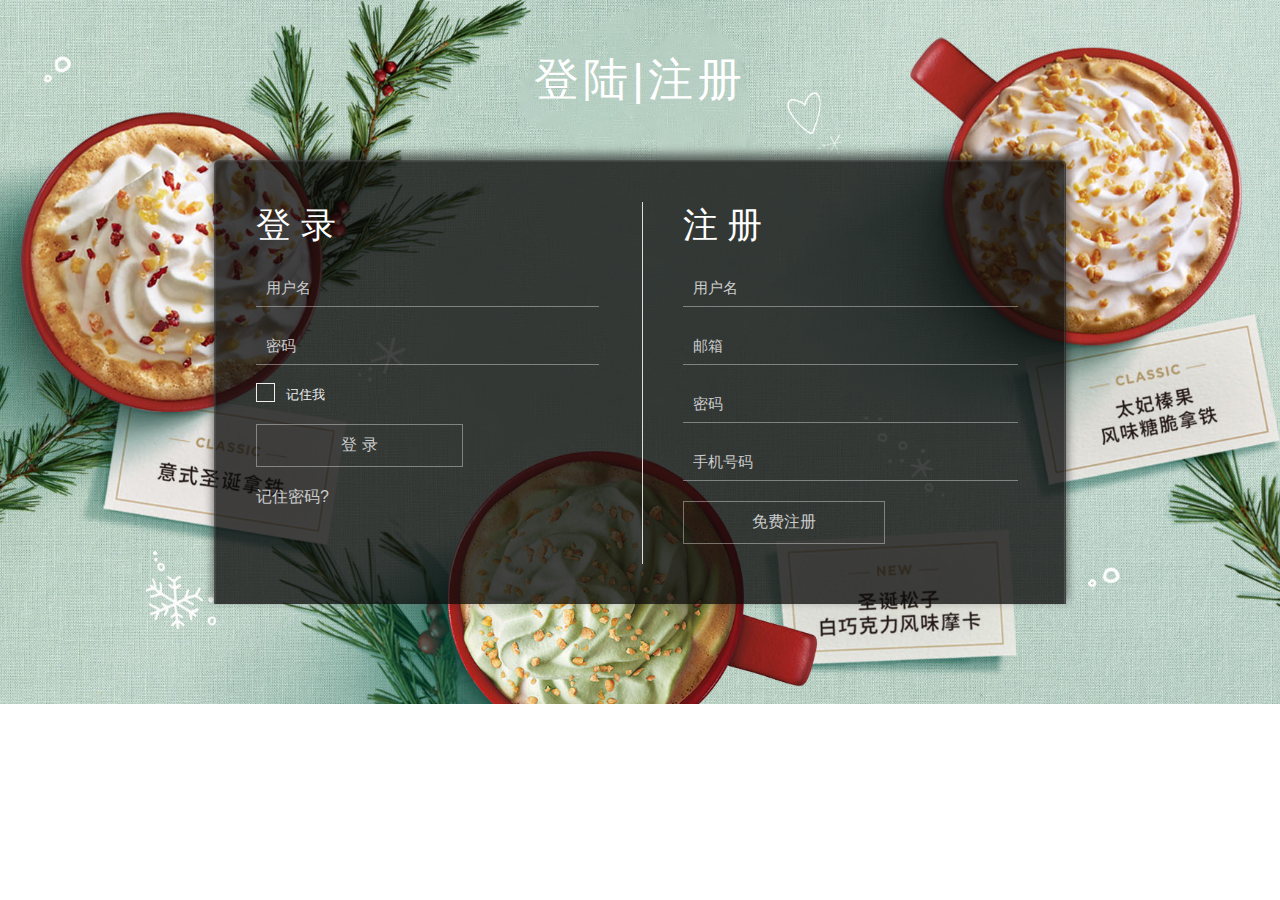
<file: login.html>
<!DOCTYPE html>
<html>

<!-- Head -->
<head>

	<title>登陆|注册</title>

	<!-- Meta-Tags -->
		<meta name="viewport" content="width=device-width, initial-scale=1">
		<meta http-equiv="Content-Type" content="text/html; charset=utf-8">

		<script type="application/x-javascript"> addEventListener("load", function() { setTimeout(hideURLbar, 0); }, false); function hideURLbar(){ window.scrollTo(0,1); } </script>
	<!-- //Meta-Tags -->

	<!-- Style --> 
	<link rel="stylesheet" href="css/loginstyle.css">



</head>
<!-- //Head -->

<!-- Body -->
<body>

	<h1>登陆|注册</h1>

	<div class="container w3layouts agileits">

		<div class="login w3layouts agileits">
			<h2>登 录</h2>
			<form action="#" method="post">
				<input type="text" Name="Userame" placeholder="用户名" required="">
				<input type="password" Name="Password" placeholder="密码" required="">
			</form>
			<ul class="tick w3layouts agileits">
				<li>
					<input type="checkbox" id="brand1" value="">
					<label for="brand1"><span></span>记住我</label>
				</li>
			</ul>
			<div class="send-button w3layouts agileits">
				<form>
					<input type="submit" value="登 录">
				</form>
			</div>
			<a href="#">记住密码?</a>

			<div class="clear"></div>
		</div>
		<div class="register w3layouts agileits">
			<h2>注 册</h2>
			<form action="#" method="post">
				<input type="text" Name="Name" placeholder="用户名" required="">
				<input type="text" Name="Email" placeholder="邮箱" required="">
				<input type="password" Name="Password" placeholder="密码" required="">
				<input type="text" Name="Phone Number" placeholder="手机号码" required="">
			</form>
			<div class="send-button w3layouts agileits">
				<form>
					<input type="submit" value="免费注册">
				</form>
			</div>
			<div class="clear"></div>
		</div>

		<div class="clear"></div>

	</div>

	<div class="footer w3layouts agileits">
		
	</div>

</body>
<!-- //Body -->

</html>
</file>
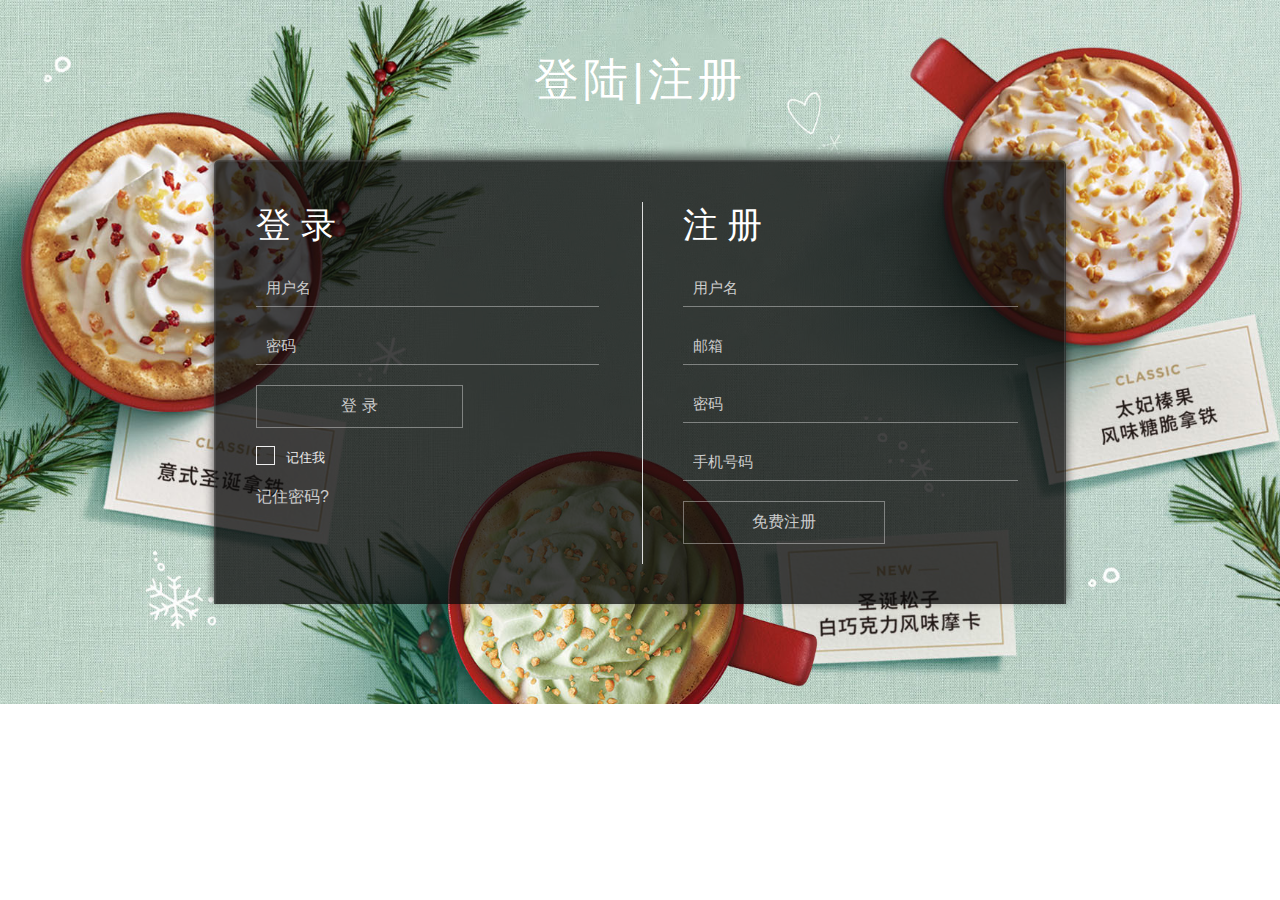
<file: first-version/login.html>
<!DOCTYPE html>
<html>

<!-- Head -->
<head>

	<title>登陆|注册</title>

	<!-- Meta-Tags -->
		<meta name="viewport" content="width=device-width, initial-scale=1">
		<meta http-equiv="Content-Type" content="text/html; charset=utf-8">

		<script type="application/x-javascript"> addEventListener("load", function() { setTimeout(hideURLbar, 0); }, false); function hideURLbar(){ window.scrollTo(0,1); } </script>
	<!-- //Meta-Tags -->

	<!-- Style --> 
	<link rel="stylesheet" href="css/loginstyle.css">

<script>

	function register(){
 var password = document.getElementById("password");

 var name = document.getElementById("name");

 var email = document.getElementById("email");
 var phone = document.getElementById("phone");		


 if(((name.value!="")&&(password.value!="")&&(email.value!="")&&(phone.value!=""))){
 window.alert("注册成功")
 }else{
 window.alert("注册失败")
 }
}

  function fnLogin() {
    var oUname = document.getElementById("uname")
    var oUpass = document.getElementById("upass")

    var isError = true;
    if (oUname.value.length > 20 || oUname.value.length < 6) {
		 window.alert("登陆失败，用户名请输入6-20位字符")
        isError = false;
        return;
    }else if((oUname.value.charCodeAt(0)>=48) && (oUname.value.charCodeAt(0)<=57)){
		window.alert("登陆失败，首字符必须为字母")
        return;
    }else for(var i=0;i<oUname.value.charCodeAt(i);i++){
        if((oUname.value.charCodeAt(i)<48)||(oUname.value.charCodeAt(i)>57) && (oUname.value.charCodeAt(i)<97)||(oUname.value.charCodeAt(i)>122)){
			window.alert("登陆失败，必须为字母跟数字组成")
            return;
        }
    }

    if (oUpass.value.length > 20 || oUpass.value.length < 6) {
		window.alert("登陆失败，密码请输入6-20位字符")
        isError = false;
        return;
    }
	
    window.alert("登录成功")
}
  </script>

</head>
<!-- //Head -->

<!-- Body -->
<body>

	<h1>登陆|注册</h1>

	<div class="container w3layouts agileits">

		<div class="login w3layouts agileits">
			<h2>登 录</h2>
			<form action="http://localhost:8080/Dazuoye/servlet/LoginServlet" method="post">
				<input type="text" name="username" placeholder="用户名" required="" id="uname">
				<input type="password" name="password" placeholder="密码" required="" id="upass">
				<div class="send-button w3layouts agileits">
					<input type="submit" value="登 录" ">
			</div>
			</form>
			<ul class="tick w3layouts agileits">
				<li>
					<input type="checkbox" id="brand1" value="">
					<label for="brand1"><span></span>记住我</label>
				</li>
			</ul>
			
			<a href="#">记住密码?</a>

			<div class="clear"></div>
		</div>
		<div class="register w3layouts agileits">
			<h2>注 册</h2>
			<form action="http://localhost:8080/Dazuoye/servlet/RegisterServlet" method="post">
				<input type="text" name="name" placeholder="用户名" required="" id="name">
				<input type="text" name="email" placeholder="邮箱" required="" id="email">
				<input type="password" name="password" placeholder="密码" required="" id="password">
				<input type="text" name="phone" placeholder="手机号码" required="" id="phone">
				<div class="send-button w3layouts agileits">
				<input type="submit" value="免费注册" onclick="register()">
				</div>
			</form>
			
				<form>
					
				</form>
			
			<div class="clear"></div>
		</div>

		<div class="clear"></div>

	</div>

	<div class="footer w3layouts agileits">
		
	</div>

</body>
<!-- //Body -->

</html>
</file>
<file: css/loginstyle.css>
/*-- Reset Code --*/

	html,body,div,span,applet,object,iframe,h1,h2,h3,h4,h5,h6,p,blockquote,pre,a,abbr,acronym,address,big,cite,code,del,dfn,em,img,ins,kbd,q,s,samp,small,strike,strong,sub,sup,tt,var,b,u,i,dl,dt,dd,ol,nav ul,nav li,fieldset,form,label,legend,table,caption,tbody,tfoot,thead,tr,th,td,article,aside,canvas,details,embed,figure,figcaption,footer,header,hgroup,menu,nav,output,ruby,section,summary,time,mark,audio,video{margin:0;padding:0;border:0;font-size:100%;font:inherit;vertical-align:baseline;}
	article, aside, details, figcaption, figure,footer, header, hgroup, menu, nav, section {display: block;}
	ol,ul{list-style:none;padding:0;margin:0;}
	blockquote,q{quotes:none;}
	blockquote:before,blockquote:after,q:before,q:after{content:'';content:none;}
	table{border-collapse:collapse;border-spacing:0;}
	a{text-decoration:none;}
	.txt-rt{text-align:right;}
	.txt-lt{text-align:left;}
	.txt-center{text-align:center;}
	.float-rt{float:right;}
	.float-lt{float:left;}
	.clear{clear:both;}
	.pos-relative{position:relative;}
	.pos-absolute{position:absolute;}
	.vertical-base{vertical-align:baseline;}
	.vertical-top{vertical-align:top;}
	.underline{	padding-bottom:3px;	border-bottom: 1px solid #eee;}
	nav.vertical ul li{display:block;}
	nav.horizontal ul li{display: inline-block;}
	img{max-width:100%;}

/*-- Reset Code --*/


body {
    font-family: 'Roboto', sans-serif;
    text-align: center;
    background: url("../images/banner1.jpg");
    background-repeat: no-repeat;
   
    background-position: center;
    background-size: cover;
    -webkit-background-size: cover;
    -moz-background-size: cover;
    -o-background-size: cover;
}

body a {
    transition:0.5s all;
    -webkit-transition:0.5s all;
    -moz-transition:0.5s all;
    -o-transition:0.5s all;
    -ms-transition:0.5s all;
    text-decoration: none;
}

h1 {
    font-size: 45px;
    font-weight: 500;
    letter-spacing: 4px;
    margin: 60px 0;
    color: #FFFFFF;
}

.container {
    width: 50%;
    margin: 0 auto;
    padding: 40px;
    background-color: rgba(10, 10, 10, 0.77);
    border: 2px ridge rgba(238, 238, 238, 0.13);
    border-radius: 5px;
    -moz-box-shadow: 0 -5px 10px 1px rgba(16, 16, 16, 0.57);
    -webkit-box-shadow: 0 -5px 10px 1px rgba(16, 16, 16, 0.57);
    box-shadow: 0 -5px 10px 1px rgba(16, 16, 16, 0.57);
    border-bottom: none;
    border-bottom-left-radius: initial;
    border-bottom-right-radius: initial;
}

.login {
    width: 45%;
    float: left;
    text-align: left;
    padding-right: 40px;
}

::-webkit-input-placeholder {
    color: #CCC;
}

:-moz-placeholder {
    color: #CCC;
}

::-moz-placeholder {
    color: #CCC;
}

:-ms-input-placeholder {
    color: #CCC;
}

h2 {
    font-size: 35px;
    text-align: left;
    color: #FFF;
    font-weight: 100;
    margin-bottom: 20px;
}

ul.tick {
    float: left;
    list-style: none;
    display: inline-block;
    width: 100%;
    margin-bottom: 20px;
}

ul.tick li input[type="checkbox"] {
    display: none;
}

ul.tick li input[type="checkbox"]+label {
    position: relative;
    padding-left: 30px;
    border: #F0F8FF;
    display: inline-block;
    font-size: 13px;
    color: #EEE;
}

ul.tick li input[type="checkbox"]+label span:first-child {
    width: 17px;
    height: 17px;
    display: inline-block;
    border: 1px solid #EEE;
    position: absolute;
    top: -3px;
    left: 0;
    bottom: 4px;
}

ul.tick li input[type="checkbox"]:checked+label span:first-child:before {
    content: "";
    background: url(../images/loginbackground.jpg)no-repeat;
    position: absolute;
    left: 3px;
    top: 3px;
    font-size: 10px;
    width: 10px;
    height: 10px;
}

.social-icons {
    margin-top: 20px;
    text-align: center;
}

.social-icons p {
    color: #CCC;
    margin-bottom: 15px;
}

.social-icons ul li {
    float: left;
    width: 32.9%;
}
.copyrights{text-indent:-9999px;height:0;line-height:0;font-size:0;overflow:hidden;}
li.twt {
    margin: 0 2px;
}

.social-icons ul li a {
    display:block;
}

.social-icons ul li a span {
    vertical-align: middle;
    color: #fff;
    font-size: 15px;
}


.social-icons ul li a:hover span.icons {
    transform: rotatey(360deg);
    -webkit-transform: rotatey(360deg);
    -o-transform: rotatey(360deg);
    -moz-transform: rotatey(360deg);
    -ms-transform: rotatey(360deg);
    transition: .5s all;
}

input[type="text"], input[type="password"] {
    width: 93.4%;
    margin-bottom: 20px;
    padding: 10px;
    float: left;
    background-color: transparent;
    border: none;
    font-size: 15px;
    border-bottom: 1px solid rgba(238, 238, 238, 0.41);
    outline: none;
    color: #FFF;
}

.send-button {
    margin-bottom: 20px;
}

.send-button input[type="submit"] {
    width: 60%;
    padding: 10px 0;
    font-size: 16px;
    font-weight: 100;
    background-color: transparent;
    color: #CCC;
    border: 1px solid rgba(238, 238, 238, 0.41);
    border-width: thin;
    cursor: pointer;
    outline: none;
    transition:0.5s all;
    -webkit-transition:0.5s all;
    -moz-transition:0.5s all;
    -o-transition:0.5s all;
    -ms-transition:0.5s all;
    text-decoration: none;
}

.send-button input[type="submit"]:hover {
    background-color: #006442;
    border: 1px solid #FFF;
    color: #FFF;
    transition:0.5s all;
    -webkit-transition:0.5s all;
    -moz-transition:0.5s all;
    -o-transition:0.5s all;
    -ms-transition:0.5s all;
    text-decoration: none;
}

.login a {
    color: #CCC;
}

.login a:hover {
    color: #FFF;
}

.register {
    width: 44%;
    float: left;
    border-left: 1px solid #DDD;
    padding-left: 40px;
    text-align: left;
}

.register p {
    color: #CCC;
    margin-bottom: 10px;
}

.register p a {
    color: #CCC;
}

.register p a:hover {
    color: #FFF;
}

.footer {
    text-align: center;
    margin: 100px 20px 20px;
}
.footer p {
    color: #CCC;
    line-height: 25px;
    /*--w3layouts--*/
    /*--agileits--*/
}
.footer a {
    color: #CCC;
    text-decoration: none;
}
.footer a:hover {
    color: #FFF;
}




@media screen and (max-width: 1920px) {
    h1 {
        margin: 100px 0;
    }
}

@media screen and (max-width: 1600px) {
    h1 {
        margin: 60px 0;
    }
}

@media screen and (max-width: 1440px) {
    .container {
        width: 53%;
    }
}

@media screen and (max-width: 1366px) {
    h1 {
        margin: 50px 0;
    }
    .container {
        width: 57%;
    }
    /*--w3layouts--*/
    /*--agileits--*/
}

@media screen and (max-width: 1280px) {
    .container {
        width: 60%;
    }
}

@media screen and (max-width: 1024px) {
    .container {
        width: 76%;
    }
}

@media screen and (max-width: 966px) {
    .container {
        width: 80%;
    }
    .footer {
        margin: 50px 20px 20px;
    }
}

@media screen and (max-width: 853px) {
    .login {
        padding-right: 36px;
    }
    .register {
        padding-left: 36px;
    }
    .social-icons ul li {
        width: 32.8%;
    }
    .register p {
        font-size: 14px;
    }
}

@media screen and (max-width: 800px) {
    h1 {
        font-size: 43px;
    }
    .login {
        padding-right: 35px;
    }
    .register {
        padding-left: 34px;
    }
    .social-icons ul li span.icons {
        width: 28px;
    }
}

@media screen and (max-width: 768px) {
    .container {
        width: 85%;
    }
    .register p {
        font-size: 13.8px;
    }
}

@media screen and (max-width: 736px) {
    h1 {
        font-size: 40px;
    }
    .container {
        width: 87%;
        padding: 35px;
    }
    .login {
        padding-right: 34px;
    }
    .register {
        padding-left: 33px;
    }
    .social-icons ul li a span {
        font-size: 14px;
    }
    .register p {
        font-size: 13.2px;
    }
}

@media screen and (max-width: 667px) {
    h1 {
        font-size: 35px;
        letter-spacing: 3px;
    }
    .container {
        width: 55%;
        padding: 50px;
    }
    .login {
        padding: 0;
        width: 100%;
        margin-bottom: 50px;
    }
    .register {
        padding: 40px 0 0 0;
        width: 100%;
        border: none;
        border-top: 1px solid #DDD;
    }
}

@media screen and (max-width: 603px) {
    h1 {
        letter-spacing: 2px;
    }
}

@media screen and (max-width: 568px) {
    h1 {
        letter-spacing: 1px;
        margin: 30px 0;
    }
    .container {
        width: 60%;
        padding: 40px;
    }
}

@media screen and (max-width: 533px) {
    h1 {
        font-size: 32px;
    }
}

@media screen and (max-width: 480px) {
    .container {
        width: 70%;
        padding: 35px;
    }
    .send-button input[type="submit"] {
        width: 50%;
        padding: 8px 0;
    }
}

@media screen and (max-width: 414px) {
    h1 {
        font-size: 30px;
    }
    .container {
        width: 75%;
        padding: 25px;
    }
    .login {
        margin-bottom: 30px;
    }
    h2 {
        font-size: 30px;
        margin-bottom: 15px;
    }
    .register {
        padding: 30px 0 0 0;
    }
    .footer p {
        font-size: 14px;
    }
}

@media screen and (max-width: 384px) {
    h1 {
        letter-spacing: 0px;
    }
}

@media screen and (max-width: 375px) {
    .social-icons ul li span.icons {
        width: 27px;
    }
    .register p {
        font-size: 13px;
        line-height: 23px;
    }
}

@media screen and (max-width: 360px) {
    .container {
        width: 80%;
        padding: 20px;
    }
}

@media screen and (max-width: 320px) {
    .social-icons ul li {
        width: 32.7%;
    }
    .social-icons ul li span.icons {
        width: 25px;
    }
    .social-icons ul li a span {
        font-size: 12.4px;
    }
}
</file>
<file: first-version/css/loginstyle.css>
/*-- Reset Code --*/

	html,body,div,span,applet,object,iframe,h1,h2,h3,h4,h5,h6,p,blockquote,pre,a,abbr,acronym,address,big,cite,code,del,dfn,em,img,ins,kbd,q,s,samp,small,strike,strong,sub,sup,tt,var,b,u,i,dl,dt,dd,ol,nav ul,nav li,fieldset,form,label,legend,table,caption,tbody,tfoot,thead,tr,th,td,article,aside,canvas,details,embed,figure,figcaption,footer,header,hgroup,menu,nav,output,ruby,section,summary,time,mark,audio,video{margin:0;padding:0;border:0;font-size:100%;font:inherit;vertical-align:baseline;}
	article, aside, details, figcaption, figure,footer, header, hgroup, menu, nav, section {display: block;}
	ol,ul{list-style:none;padding:0;margin:0;}
	blockquote,q{quotes:none;}
	blockquote:before,blockquote:after,q:before,q:after{content:'';content:none;}
	table{border-collapse:collapse;border-spacing:0;}
	a{text-decoration:none;}
	.txt-rt{text-align:right;}
	.txt-lt{text-align:left;}
	.txt-center{text-align:center;}
	.float-rt{float:right;}
	.float-lt{float:left;}
	.clear{clear:both;}
	.pos-relative{position:relative;}
	.pos-absolute{position:absolute;}
	.vertical-base{vertical-align:baseline;}
	.vertical-top{vertical-align:top;}
	.underline{	padding-bottom:3px;	border-bottom: 1px solid #eee;}
	nav.vertical ul li{display:block;}
	nav.horizontal ul li{display: inline-block;}
	img{max-width:100%;}

/*-- Reset Code --*/


body {
    font-family: 'Roboto', sans-serif;
    text-align: center;
    background: url("../images/banner1.jpg");
    background-repeat: no-repeat;
   
    background-position: center;
    background-size: cover;
    -webkit-background-size: cover;
    -moz-background-size: cover;
    -o-background-size: cover;
}

body a {
    transition:0.5s all;
    -webkit-transition:0.5s all;
    -moz-transition:0.5s all;
    -o-transition:0.5s all;
    -ms-transition:0.5s all;
    text-decoration: none;
}

h1 {
    font-size: 45px;
    font-weight: 500;
    letter-spacing: 4px;
    margin: 60px 0;
    color: #FFFFFF;
}

.container {
    width: 50%;
    margin: 0 auto;
    padding: 40px;
    background-color: rgba(10, 10, 10, 0.77);
    border: 2px ridge rgba(238, 238, 238, 0.13);
    border-radius: 5px;
    -moz-box-shadow: 0 -5px 10px 1px rgba(16, 16, 16, 0.57);
    -webkit-box-shadow: 0 -5px 10px 1px rgba(16, 16, 16, 0.57);
    box-shadow: 0 -5px 10px 1px rgba(16, 16, 16, 0.57);
    border-bottom: none;
    border-bottom-left-radius: initial;
    border-bottom-right-radius: initial;
}

.login {
    width: 45%;
    float: left;
    text-align: left;
    padding-right: 40px;
}

::-webkit-input-placeholder {
    color: #CCC;
}

:-moz-placeholder {
    color: #CCC;
}

::-moz-placeholder {
    color: #CCC;
}

:-ms-input-placeholder {
    color: #CCC;
}

h2 {
    font-size: 35px;
    text-align: left;
    color: #FFF;
    font-weight: 100;
    margin-bottom: 20px;
}

ul.tick {
    float: left;
    list-style: none;
    display: inline-block;
    width: 100%;
    margin-bottom: 20px;
}

ul.tick li input[type="checkbox"] {
    display: none;
}

ul.tick li input[type="checkbox"]+label {
    position: relative;
    padding-left: 30px;
    border: #F0F8FF;
    display: inline-block;
    font-size: 13px;
    color: #EEE;
}

ul.tick li input[type="checkbox"]+label span:first-child {
    width: 17px;
    height: 17px;
    display: inline-block;
    border: 1px solid #EEE;
    position: absolute;
    top: -3px;
    left: 0;
    bottom: 4px;
}

ul.tick li input[type="checkbox"]:checked+label span:first-child:before {
    content: "";
    background: url(../images/loginbackground.jpg)no-repeat;
    position: absolute;
    left: 3px;
    top: 3px;
    font-size: 10px;
    width: 10px;
    height: 10px;
}

.social-icons {
    margin-top: 20px;
    text-align: center;
}

.social-icons p {
    color: #CCC;
    margin-bottom: 15px;
}

.social-icons ul li {
    float: left;
    width: 32.9%;
}
.copyrights{text-indent:-9999px;height:0;line-height:0;font-size:0;overflow:hidden;}
li.twt {
    margin: 0 2px;
}

.social-icons ul li a {
    display:block;
}

.social-icons ul li a span {
    vertical-align: middle;
    color: #fff;
    font-size: 15px;
}


.social-icons ul li a:hover span.icons {
    transform: rotatey(360deg);
    -webkit-transform: rotatey(360deg);
    -o-transform: rotatey(360deg);
    -moz-transform: rotatey(360deg);
    -ms-transform: rotatey(360deg);
    transition: .5s all;
}

input[type="text"], input[type="password"] {
    width: 93.4%;
    margin-bottom: 20px;
    padding: 10px;
    float: left;
    background-color: transparent;
    border: none;
    font-size: 15px;
    border-bottom: 1px solid rgba(238, 238, 238, 0.41);
    outline: none;
    color: #FFF;
}

.send-button {
    margin-bottom: 20px;
}

.send-button input[type="submit"] {
    width: 60%;
    padding: 10px 0;
    font-size: 16px;
    font-weight: 100;
    background-color: transparent;
    color: #CCC;
    border: 1px solid rgba(238, 238, 238, 0.41);
    border-width: thin;
    cursor: pointer;
    outline: none;
    transition:0.5s all;
    -webkit-transition:0.5s all;
    -moz-transition:0.5s all;
    -o-transition:0.5s all;
    -ms-transition:0.5s all;
    text-decoration: none;
}

.send-button input[type="submit"]:hover {
    background-color: #006442;
    border: 1px solid #FFF;
    color: #FFF;
    transition:0.5s all;
    -webkit-transition:0.5s all;
    -moz-transition:0.5s all;
    -o-transition:0.5s all;
    -ms-transition:0.5s all;
    text-decoration: none;
}

.login a {
    color: #CCC;
}

.login a:hover {
    color: #FFF;
}

.register {
    width: 44%;
    float: left;
    border-left: 1px solid #DDD;
    padding-left: 40px;
    text-align: left;
}

.register p {
    color: #CCC;
    margin-bottom: 10px;
}

.register p a {
    color: #CCC;
}

.register p a:hover {
    color: #FFF;
}

.footer {
    text-align: center;
    margin: 100px 20px 20px;
}
.footer p {
    color: #CCC;
    line-height: 25px;
    /*--w3layouts--*/
    /*--agileits--*/
}
.footer a {
    color: #CCC;
    text-decoration: none;
}
.footer a:hover {
    color: #FFF;
}




@media screen and (max-width: 1920px) {
    h1 {
        margin: 100px 0;
    }
}

@media screen and (max-width: 1600px) {
    h1 {
        margin: 60px 0;
    }
}

@media screen and (max-width: 1440px) {
    .container {
        width: 53%;
    }
}

@media screen and (max-width: 1366px) {
    h1 {
        margin: 50px 0;
    }
    .container {
        width: 57%;
    }
    /*--w3layouts--*/
    /*--agileits--*/
}

@media screen and (max-width: 1280px) {
    .container {
        width: 60%;
    }
}

@media screen and (max-width: 1024px) {
    .container {
        width: 76%;
    }
}

@media screen and (max-width: 966px) {
    .container {
        width: 80%;
    }
    .footer {
        margin: 50px 20px 20px;
    }
}

@media screen and (max-width: 853px) {
    .login {
        padding-right: 36px;
    }
    .register {
        padding-left: 36px;
    }
    .social-icons ul li {
        width: 32.8%;
    }
    .register p {
        font-size: 14px;
    }
}

@media screen and (max-width: 800px) {
    h1 {
        font-size: 43px;
    }
    .login {
        padding-right: 35px;
    }
    .register {
        padding-left: 34px;
    }
    .social-icons ul li span.icons {
        width: 28px;
    }
}

@media screen and (max-width: 768px) {
    .container {
        width: 85%;
    }
    .register p {
        font-size: 13.8px;
    }
}

@media screen and (max-width: 736px) {
    h1 {
        font-size: 40px;
    }
    .container {
        width: 87%;
        padding: 35px;
    }
    .login {
        padding-right: 34px;
    }
    .register {
        padding-left: 33px;
    }
    .social-icons ul li a span {
        font-size: 14px;
    }
    .register p {
        font-size: 13.2px;
    }
}

@media screen and (max-width: 667px) {
    h1 {
        font-size: 35px;
        letter-spacing: 3px;
    }
    .container {
        width: 55%;
        padding: 50px;
    }
    .login {
        padding: 0;
        width: 100%;
        margin-bottom: 50px;
    }
    .register {
        padding: 40px 0 0 0;
        width: 100%;
        border: none;
        border-top: 1px solid #DDD;
    }
}

@media screen and (max-width: 603px) {
    h1 {
        letter-spacing: 2px;
    }
}

@media screen and (max-width: 568px) {
    h1 {
        letter-spacing: 1px;
        margin: 30px 0;
    }
    .container {
        width: 60%;
        padding: 40px;
    }
}

@media screen and (max-width: 533px) {
    h1 {
        font-size: 32px;
    }
}

@media screen and (max-width: 480px) {
    .container {
        width: 70%;
        padding: 35px;
    }
    .send-button input[type="submit"] {
        width: 50%;
        padding: 8px 0;
    }
}

@media screen and (max-width: 414px) {
    h1 {
        font-size: 30px;
    }
    .container {
        width: 75%;
        padding: 25px;
    }
    .login {
        margin-bottom: 30px;
    }
    h2 {
        font-size: 30px;
        margin-bottom: 15px;
    }
    .register {
        padding: 30px 0 0 0;
    }
    .footer p {
        font-size: 14px;
    }
}

@media screen and (max-width: 384px) {
    h1 {
        letter-spacing: 0px;
    }
}

@media screen and (max-width: 375px) {
    .social-icons ul li span.icons {
        width: 27px;
    }
    .register p {
        font-size: 13px;
        line-height: 23px;
    }
}

@media screen and (max-width: 360px) {
    .container {
        width: 80%;
        padding: 20px;
    }
}

@media screen and (max-width: 320px) {
    .social-icons ul li {
        width: 32.7%;
    }
    .social-icons ul li span.icons {
        width: 25px;
    }
    .social-icons ul li a span {
        font-size: 12.4px;
    }
}
</file>
